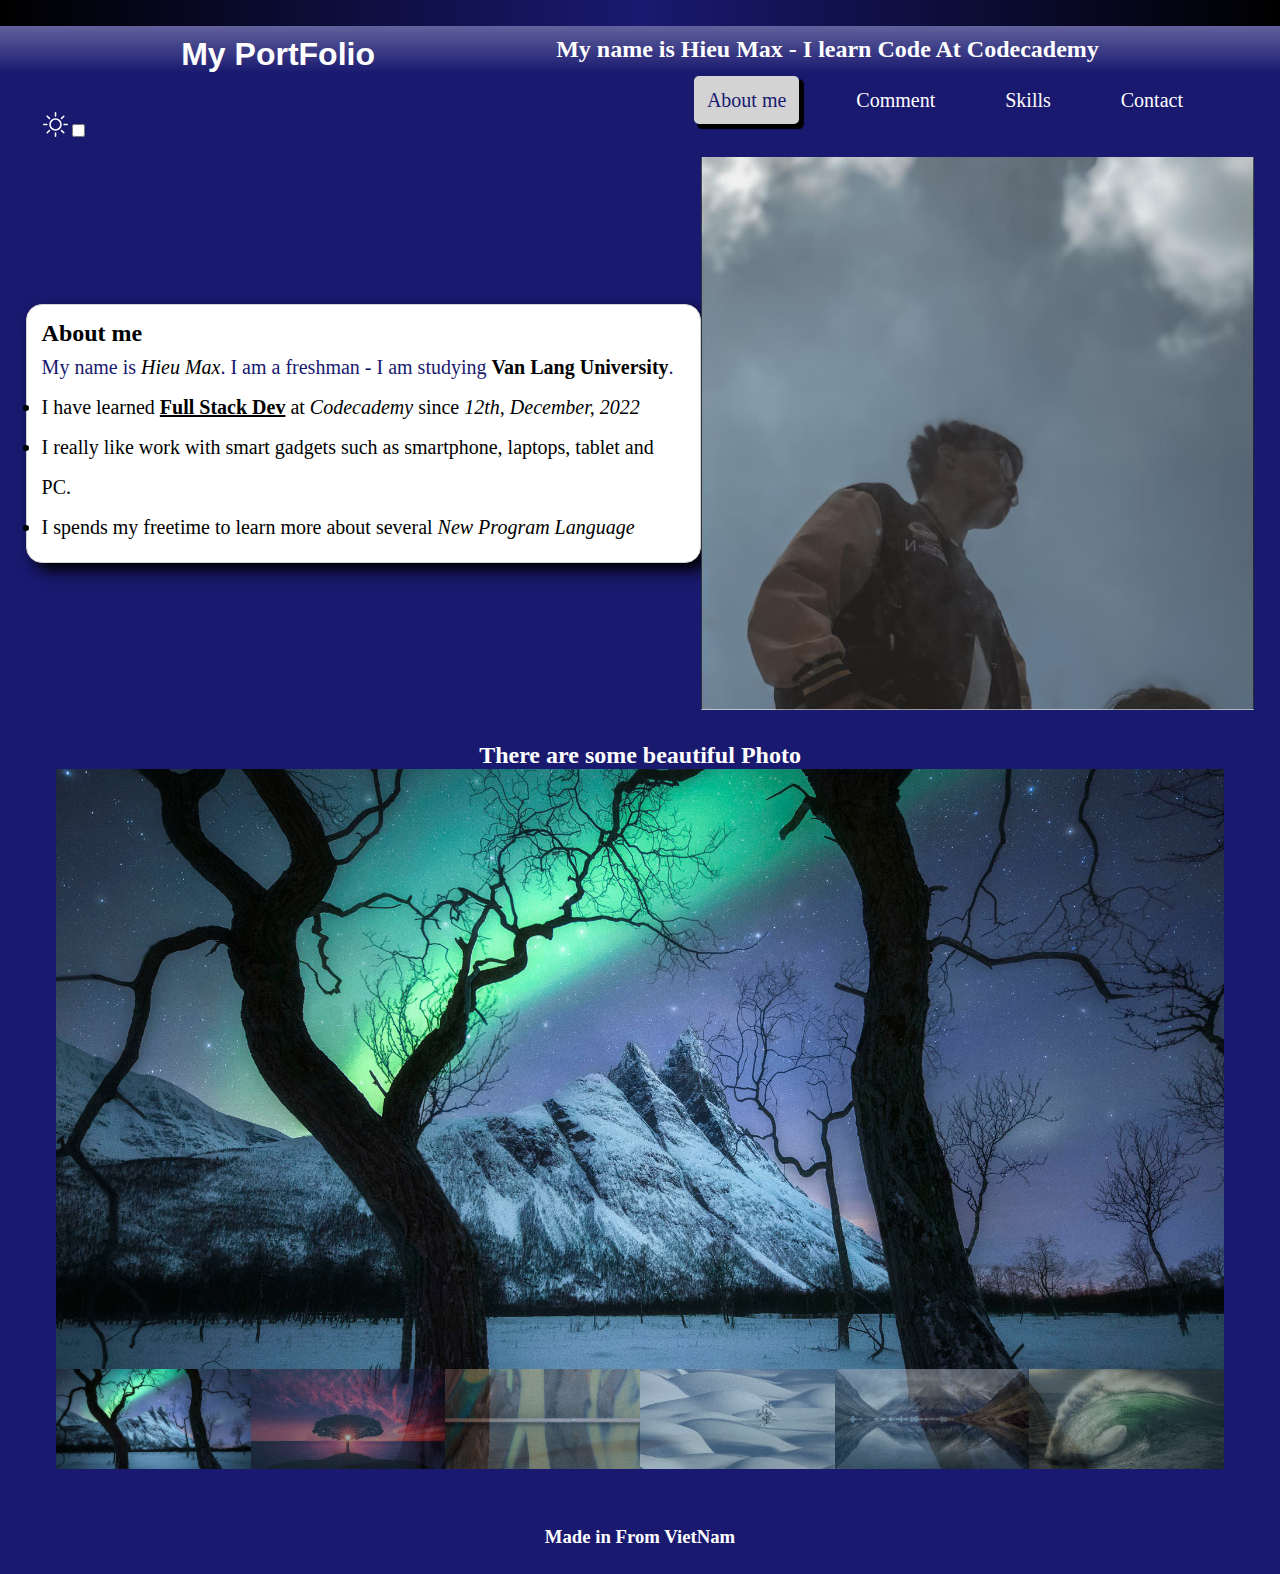
<file: index.html>
<!DOCTYPE html>
<html lang="en">
<head>
    <meta charset="UTF-8">
    <meta http-equiv="X-UA-Compatible" content="IE=edge">
    <meta name="viewport" content="width=device-width, initial-scale=1.0">
    <title>My PortFolio - HieuMax</title>
    <link rel="stylesheet" href="style.css">
    <link href="https://cdn.jsdelivr.net/npm/bootstrap@5.3.0-alpha3/dist/css/bootstrap.min.css" rel="stylesheet" integrity="sha384-KK94CHFLLe+nY2dmCWGMq91rCGa5gtU4mk92HdvYe+M/SXH301p5ILy+dN9+nJOZ" crossorigin="anonymous">
    <link rel="stylesheet" href="https://cdnjs.cloudflare.com/ajax/libs/font-awesome/6.4.0/css/all.min.css" integrity="sha512-iecdLmaskl7CVkqkXNQ/ZH/XLlvWZOJyj7Yy7tcenmpD1ypASozpmT/E0iPtmFIB46ZmdtAc9eNBvH0H/ZpiBw==" crossorigin="anonymous" referrerpolicy="no-referrer" />
    <link rel="stylesheet" href="main.js">
</head>
<body>
    <div class="container">
        <header id="header">
            <h1>My PortFolio</h1>
            <h2>My name is Hieu Max - I learn Code At Codecademy</h2>
        </header>
        <nav class="menu">
            
            <ul>
                <a href="" class="selectedBorder aLightMode_menu"><li class="colorMidnightblue">About me</li></a>
                <a href="" class="aLightMode_menu"><li>Comment</li></a>
                <a href="Skills.html" class="aLightMode_menu"><li>Skills <i class="fa-regular fa-star" style="color: #ffffff;"></i></li></a>
                <a href="" class="aLightMode_menu"><li>Contact</li></a>
            </ul>
            
        </nav>
        <!--Bootrap light Switch-->
        <div class="lightcontrol">
            <div class="form-check form-switch ms-auto mt-0 me-0" id="lightButton">
                <label class="form-check-label ms-3" for="lightSwitch">
                  <svg
                    xmlns="http://www.w3.org/2000/svg"
                    width="25"
                    height="25"
                    fill="currentColor"
                    class="bi bi-brightness-high"
                    viewBox="0 0 16 16"
                  >
                    <path
                      d="M8 11a3 3 0 1 1 0-6 3 3 0 0 1 0 6zm0 1a4 4 0 1 0 0-8 4 4 0 0 0 0 8zM8 0a.5.5 0 0 1 .5.5v2a.5.5 0 0 1-1 0v-2A.5.5 0 0 1 8 0zm0 13a.5.5 0 0 1 .5.5v2a.5.5 0 0 1-1 0v-2A.5.5 0 0 1 8 13zm8-5a.5.5 0 0 1-.5.5h-2a.5.5 0 0 1 0-1h2a.5.5 0 0 1 .5.5zM3 8a.5.5 0 0 1-.5.5h-2a.5.5 0 0 1 0-1h2A.5.5 0 0 1 3 8zm10.657-5.657a.5.5 0 0 1 0 .707l-1.414 1.415a.5.5 0 1 1-.707-.708l1.414-1.414a.5.5 0 0 1 .707 0zm-9.193 9.193a.5.5 0 0 1 0 .707L3.05 13.657a.5.5 0 0 1-.707-.707l1.414-1.414a.5.5 0 0 1 .707 0zm9.193 2.121a.5.5 0 0 1-.707 0l-1.414-1.414a.5.5 0 0 1 .707-.707l1.414 1.414a.5.5 0 0 1 0 .707zM4.464 4.465a.5.5 0 0 1-.707 0L2.343 3.05a.5.5 0 1 1 .707-.707l1.414 1.414a.5.5 0 0 1 0 .708z"
                    />
                  </svg>
                </label>
                <input class="form-check-input" type="checkbox" id="lightSwitch" />
              </div>
        </div>
        <!--Bootrap light Switch-->

        <main>
            <div class="infor">
                <div class="paraphInfor">
                    <h2>About me</h2>
                    <span id="span-about-me">
                        My name is <i>Hieu Max</i>. I am a freshman - I am studying <b>Van Lang University</b>. 
                        <li>I have learned <strong><a href="" id="fullStackDev">Full Stack Dev</a></strong> at <i>Codecademy</i> since <i>12th, December, 2022</i></li>
                        <li>I really like work with smart gadgets such as smartphone, laptops, tablet and PC.</li>
                        <li>I spends my freetime to learn more about several <i>New Program Language</i></li>
                    </span>
                </div>
                <img src="Images/avatar.jpg" alt="" > 
            </div>
        </main>


        <div class="beautifulPlaces">
            <h2>There are some beautiful Photo</h2>
            <div class="box_photo">
                <div class="button prev">
                    <i class="fa-solid fa-circle-chevron-left" id="prev_button"></i>
                </div>
                <div class="container_photo">
                    <div class="child_container_photo">
                        <div class="framePhoto child1" style="background-image: url(Images/Pic1.jpg); background-repeat: no-repeat; background-position: center;"></div>
                        <div class="framePhoto child2" style="background-image: url(Images/Pic2.jpg); background-repeat: no-repeat; background-position: center;"></div>
                        <div class="framePhoto child3" style="background-image: url(Images/Pic3.png); background-repeat: no-repeat; background-position: center;"></div>
                        <div class="framePhoto child4" style="background-image: url(Images/Pic4.png); background-repeat: no-repeat; background-position: center;"></div>
                        <div class="framePhoto child5" style="background-image: url(Images/Pic5.png); background-repeat: no-repeat; background-position: center;"></div>
                        <div class="framePhoto child6" style="background-image: url(Images/Pic6.png); background-repeat: no-repeat; background-position: center;"></div>
                    </div>
                </div>
                <div class="button next">
                    <i class="fa-solid fa-circle-chevron-right" id="next_button"></i>
                </div>
            </div>
            
        </div>
        <script src="main.js"></script>

        <!--
        <div class="dropdown" data-bs-theme="light">
            <button class="btn btn-secondary dropdown-toggle" type="button" id="dropdownMenuButtonLight" data-bs-toggle="dropdown" aria-expanded="false">
              Default dropdown
            </button>
            <ul class="dropdown-menu" aria-labelledby="dropdownMenuButtonLight">
              <li><a class="dropdown-item active" href="#">Action</a></li>
              <li><a class="dropdown-item" href="#">Action</a></li>
              <li><a class="dropdown-item" href="#">Another action</a></li>
              <li><a class="dropdown-item" href="#">Something else here</a></li>
              <li><hr class="dropdown-divider"></li>
              <li><a class="dropdown-item" href="#">Separated link</a></li>
            </ul>
          </div>
          
          <div class="dropdown" data-bs-theme="dark">
            <button class="btn btn-secondary dropdown-toggle" type="button" id="dropdownMenuButtonDark" data-bs-toggle="dropdown" aria-expanded="false">
              Dark dropdown
            </button>
            <ul class="dropdown-menu" aria-labelledby="dropdownMenuButtonDark">
              <li><a class="dropdown-item active" href="#">Action</a></li>
              <li><a class="dropdown-item" href="#">Action</a></li>
              <li><a class="dropdown-item" href="#">Another action</a></li>
              <li><a class="dropdown-item" href="#">Something else here</a></li>
              <li><hr class="dropdown-divider"></li>
              <li><a class="dropdown-item" href="#">Separated link</a></li>
            </ul>
          </div>
          <script src="https://cdn.jsdelivr.net/npm/bootstrap@5.3.0-alpha3/dist/js/bootstrap.bundle.min.js" integrity="sha384-ENjdO4Dr2bkBIFxQpeoTz1HIcje39Wm4jDKdf19U8gI4ddQ3GYNS7NTKfAdVQSZe" crossorigin="anonymous"></script>
-->

        <footer>
            <h3>Made in <i class="fa-solid fa-heart" style="color: #ec3c68;"></i> From VietNam </h3>
        </footer>
    </div>
</body>
</html>
</file>
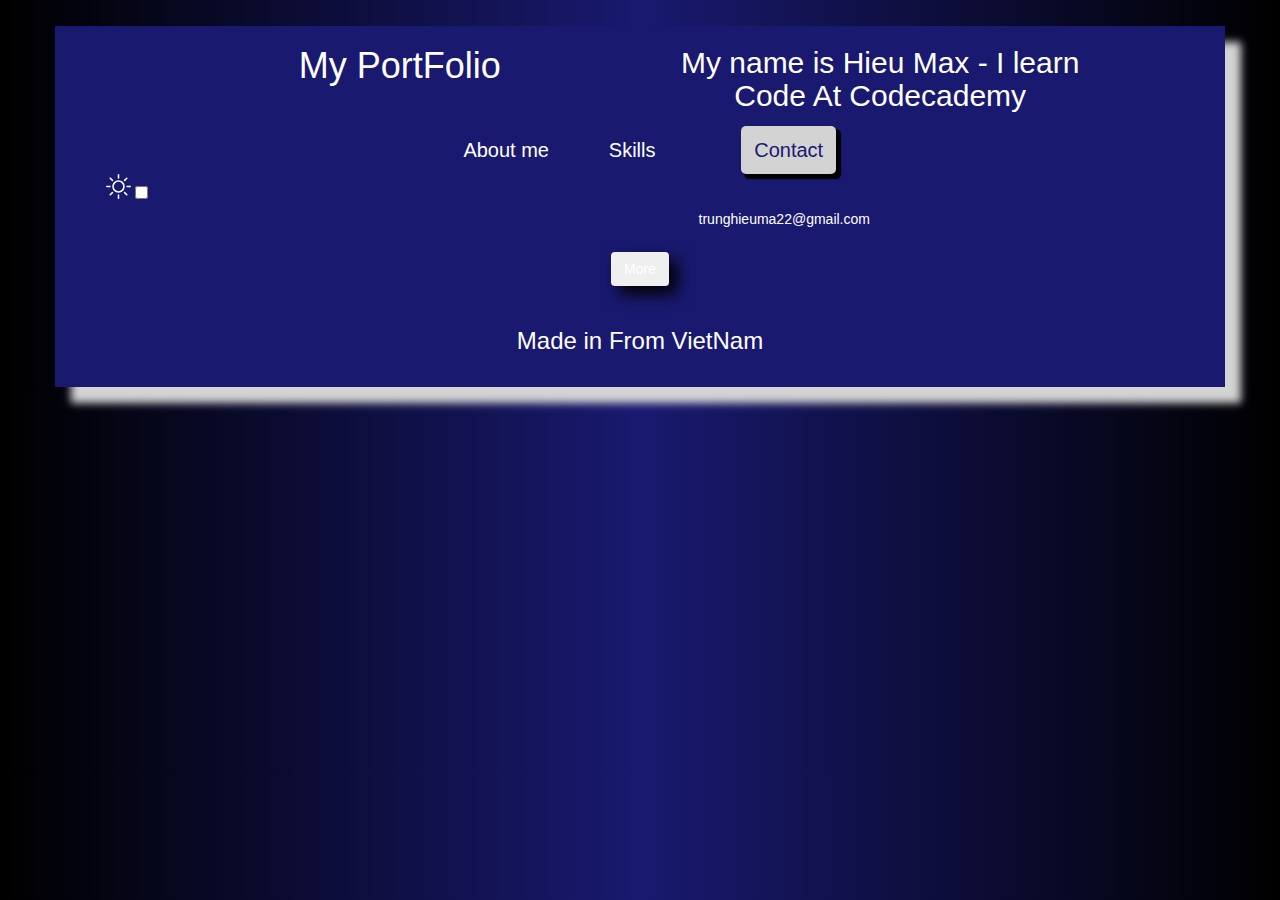
<file: contact.html>
<!DOCTYPE html>
<html lang="en">
<head>
    <meta charset="UTF-8">
    <meta http-equiv="X-UA-Compatible" content="IE=edge">
    <meta name="viewport" content="width=device-width, initial-scale=1.0">
    <title>My PortFolio - HieuMax - Contact</title>
    <link rel="stylesheet" href="style.css">
    <link rel="stylesheet" href="https://maxcdn.bootstrapcdn.com/bootstrap/3.4.1/css/bootstrap.min.css">
    <link href="https://cdn.jsdelivr.net/npm/bootstrap@5.3.0-alpha3/dist/css/bootstrap.min.css" rel="stylesheet" integrity="sha384-KK94CHFLLe+nY2dmCWGMq91rCGa5gtU4mk92HdvYe+M/SXH301p5ILy+dN9+nJOZ" crossorigin="anonymous">
    <link rel="stylesheet" href="https://cdnjs.cloudflare.com/ajax/libs/font-awesome/6.4.0/css/all.min.css" integrity="sha512-iecdLmaskl7CVkqkXNQ/ZH/XLlvWZOJyj7Yy7tcenmpD1ypASozpmT/E0iPtmFIB46ZmdtAc9eNBvH0H/ZpiBw==" crossorigin="anonymous" referrerpolicy="no-referrer" />
    <link rel="stylesheet" href="main.js">
    <link rel="stylesheet" href="https://maxcdn.bootstrapcdn.com/bootstrap/3.4.1/css/bootstrap.min.css">
    <script src="https://ajax.googleapis.com/ajax/libs/jquery/3.6.4/jquery.min.js"></script>
    <script src="https://maxcdn.bootstrapcdn.com/bootstrap/3.4.1/js/bootstrap.min.js"></script>
    
</head>
<body>

    <div class="container">
        <div class="row">
                <header id="header">
                    <div class="col-sm-6"> <h1>My PortFolio</h1></div>
                    <div class="col-sm-6">
                        <h2>My name is Hieu Max - I learn Code At Codecademy</h2>

                    </div>
                </header>
        </div>   
        
        <div class="row">
                <nav class="menu">
                    <ul>
                        <div class="col-sm-4">
                            <a href="index.html" class="aLightMode_menu"><li>About me</li></a>
                        </div>
                        <div class="col-sm-4">
                            <a href="Skills.html" class="aLightMode_menu"><li>Skills <i class="fa-regular fa-star" style="color: #ffffff;"></i></li></a>
                        </div>
                        <div class="col-sm-4">
                            <a href="#" class="selectedBorder aLightMode_menu"><li class="colorMidnightblue">Contact</li></a>
                        </div>
                    </ul>
                </nav>
        </div>



        <!--Bootrap light Switch-->
        <div class="lightcontrol">
            <div class="form-check form-switch ms-auto mt-0 me-0" id="lightButton">
                <label class="form-check-label ms-3" for="lightSwitch">
                  <svg
                    xmlns="http://www.w3.org/2000/svg"
                    width="25"
                    height="25"
                    fill="currentColor"
                    class="bi bi-brightness-high"
                    viewBox="0 0 16 16"
                  >
                    <path
                      d="M8 11a3 3 0 1 1 0-6 3 3 0 0 1 0 6zm0 1a4 4 0 1 0 0-8 4 4 0 0 0 0 8zM8 0a.5.5 0 0 1 .5.5v2a.5.5 0 0 1-1 0v-2A.5.5 0 0 1 8 0zm0 13a.5.5 0 0 1 .5.5v2a.5.5 0 0 1-1 0v-2A.5.5 0 0 1 8 13zm8-5a.5.5 0 0 1-.5.5h-2a.5.5 0 0 1 0-1h2a.5.5 0 0 1 .5.5zM3 8a.5.5 0 0 1-.5.5h-2a.5.5 0 0 1 0-1h2A.5.5 0 0 1 3 8zm10.657-5.657a.5.5 0 0 1 0 .707l-1.414 1.415a.5.5 0 1 1-.707-.708l1.414-1.414a.5.5 0 0 1 .707 0zm-9.193 9.193a.5.5 0 0 1 0 .707L3.05 13.657a.5.5 0 0 1-.707-.707l1.414-1.414a.5.5 0 0 1 .707 0zm9.193 2.121a.5.5 0 0 1-.707 0l-1.414-1.414a.5.5 0 0 1 .707-.707l1.414 1.414a.5.5 0 0 1 0 .707zM4.464 4.465a.5.5 0 0 1-.707 0L2.343 3.05a.5.5 0 1 1 .707-.707l1.414 1.414a.5.5 0 0 1 0 .708z"
                    />
                  </svg>
                </label>
                <input class="form-check-input" type="checkbox" id="lightSwitch" />
              </div>
        </div>
        <!--Bootrap light Switch-->
        <script src="main.js"></script>
        <div class="row" style="padding-bottom: 2%;">
            <div class="col-sm-4">
                <a href="https://github.com/HieuMax">
                    <i class="fa-brands fa-github fa-3x"></i>
                </a>
            </div>
            <div class="col-sm-4">
                <a href="https://www.linkedin.com/in/trung-hi%E1%BA%BFu-m%C3%A3-717b78267/">
                    <i class="fa-brands fa-linkedin fa-3x"></i>
                </a>
            </div>

            <div class="col-sm-4 text-center">
                <i class="fa-sharp fa-solid fa-envelope fa-3x"></i>
                trunghieuma22@gmail.com
            </div>
        </div>

          <div class="dropdown" data-bs-theme="light">
            <button class="btn btn-secondary dropdown-toggle" type="button" id="dropdownMenuButtonLight" data-bs-toggle="dropdown" aria-expanded="false">
              More
            </button>
            <ul class="dropdown-menu" aria-labelledby="dropdownMenuButtonDark">
              <li><a class="dropdown-item " href="index.html">About Me</a></li>
              <li><a class="dropdown-item" href="Skills.html">Skills</a></li>
              <li><hr class="dropdown-divider"></li>
              <li><a class="dropdown-item active" href="#">Contact</a></li>
            </ul>
          </div>
          <script src="https://cdn.jsdelivr.net/npm/bootstrap@5.3.0-alpha3/dist/js/bootstrap.bundle.min.js" integrity="sha384-ENjdO4Dr2bkBIFxQpeoTz1HIcje39Wm4jDKdf19U8gI4ddQ3GYNS7NTKfAdVQSZe" crossorigin="anonymous"></script>


          <div class="text-center col-sm-12">
            <footer>
                <h3>Made in <i class="fa-solid fa-heart" style="color: #ec3c68;"></i> From VietNam </h3>
            </footer>
          </div>
    </div>
</body>
</html>
</file>
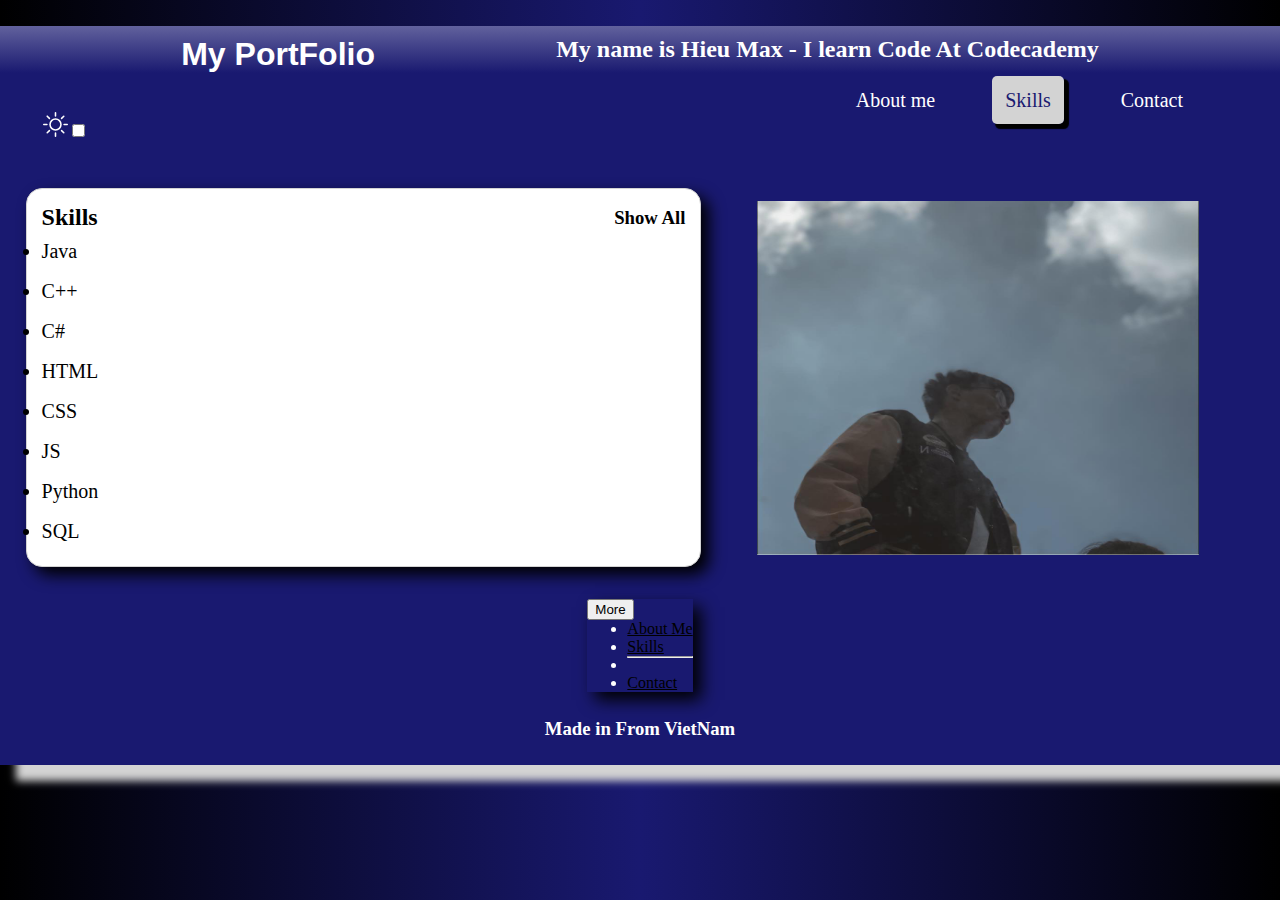
<file: Skills.html>
<!DOCTYPE html>
<html lang="en">
<head>
    <meta charset="UTF-8">
    <meta http-equiv="X-UA-Compatible" content="IE=edge">
    <meta name="viewport" content="width=device-width, initial-scale=1.0">
    <title>My PortFolio - HieuMax</title>
    <link rel="stylesheet" href="style.css">
    <link href="https://cdn.jsdelivr.net/npm/bootstrap@5.3.0-alpha3/dist/css/bootstrap.min.css" rel="stylesheet" integrity="sha384-KK94CHFLLe+nY2dmCWGMq91rCGa5gtU4mk92HdvYe+M/SXH301p5ILy+dN9+nJOZ" crossorigin="anonymous">
    <link rel="stylesheet" href="https://cdnjs.cloudflare.com/ajax/libs/font-awesome/6.4.0/css/all.min.css" integrity="sha512-iecdLmaskl7CVkqkXNQ/ZH/XLlvWZOJyj7Yy7tcenmpD1ypASozpmT/E0iPtmFIB46ZmdtAc9eNBvH0H/ZpiBw==" crossorigin="anonymous" referrerpolicy="no-referrer" />
    <link rel="stylesheet" href="main.js">
</head>
<body>
    <div class="container">
        <header id="header">
            <h1>My PortFolio</h1>
            <h2>My name is Hieu Max - I learn Code At Codecademy</h2>
        </header>
        <nav class="menu">
            <ul>
                <a href="index.html" class="aLightMode_menu"><li>About me</li></a>
                <a href="Skills.html" class="selectedBorder aLightMode_menu"><li class="colorMidnightblue">Skills <i class="fa-regular fa-star" style="color: #191970;"></i></li></a>
                <a href="contact.html" class="aLightMode_menu"><li>Contact</li></a>
            </ul>
        </nav>
        <div class="lightcontrol">
            <div class="form-check form-switch ms-auto mt-0 me-0" id="lightButton">
                <label class="form-check-label ms-3 " for="lightSwitch">
                  <svg
                    xmlns="http://www.w3.org/2000/svg"
                    width="25"
                    height="25"
                    fill="currentColor"
                    class="bi bi-brightness-high"
                    viewBox="0 0 16 16"
                  >
                    <path
                      d="M8 11a3 3 0 1 1 0-6 3 3 0 0 1 0 6zm0 1a4 4 0 1 0 0-8 4 4 0 0 0 0 8zM8 0a.5.5 0 0 1 .5.5v2a.5.5 0 0 1-1 0v-2A.5.5 0 0 1 8 0zm0 13a.5.5 0 0 1 .5.5v2a.5.5 0 0 1-1 0v-2A.5.5 0 0 1 8 13zm8-5a.5.5 0 0 1-.5.5h-2a.5.5 0 0 1 0-1h2a.5.5 0 0 1 .5.5zM3 8a.5.5 0 0 1-.5.5h-2a.5.5 0 0 1 0-1h2A.5.5 0 0 1 3 8zm10.657-5.657a.5.5 0 0 1 0 .707l-1.414 1.415a.5.5 0 1 1-.707-.708l1.414-1.414a.5.5 0 0 1 .707 0zm-9.193 9.193a.5.5 0 0 1 0 .707L3.05 13.657a.5.5 0 0 1-.707-.707l1.414-1.414a.5.5 0 0 1 .707 0zm9.193 2.121a.5.5 0 0 1-.707 0l-1.414-1.414a.5.5 0 0 1 .707-.707l1.414 1.414a.5.5 0 0 1 0 .707zM4.464 4.465a.5.5 0 0 1-.707 0L2.343 3.05a.5.5 0 1 1 .707-.707l1.414 1.414a.5.5 0 0 1 0 .708z"
                    />
                  </svg>
                </label>
                <input class="form-check-input" type="checkbox" id="lightSwitch" />
            </div>
        </div>

        <main>
            <div class="infor">
                <div class="paraphInfor">
                    <div class="container-skill-showAll">
                        <h2>Skills
                            <i class="fa-regular fa-star" style="color: #000; "></i>
                            <i class="fa-regular fa-star" style="color: #000;"></i>
                            <i class="fa-regular fa-star" style="color: #000;"></i>
                            <i class="fa-regular fa-star" style="color: #000;"></i>
                            <i class="fa-regular fa-star" style="color: #000;"></i>
                        </h2>
                        <h3 class="showAllClick">Show All</h3>
                    </div>
                    <span id="span-about-me">
                        <div class="containerSkill">
                            <li class="clickSkill">Java</li>
                            <div class="hiddenStar">
                                <i class="fa-regular fa-star" style="color: #191970; "></i>
                                <i class="fa-regular fa-star" style="color: #191970;"></i>
                            </div>
                        </div>

                        <div class="containerSkill">
                            <li class="clickSkill">C++</li>
                            <div class="hiddenStar hiddenStar-2">
                                <i class="fa-regular fa-star" style="color: #191970; "></i>
                                <i class="fa-regular fa-star" style="color: #191970;"></i>
                                <i class="fa-regular fa-star" style="color: #191970; "></i>
                                <i class="fa-regular fa-star" style="color: #191970;"></i>
                            </div>
                        </div>
                        
                        
                        <div class="containerSkill">
                            <li class="clickSkill">C#</li>
                            <div class="hiddenStar hiddenStar-3">
                                <i class="fa-regular fa-star" style="color: #191970; "></i>
                                <i class="fa-regular fa-star" style="color: #191970;"></i>
                            </div>
                        </div>

                        <div class="containerSkill">
                            <li class="clickSkill">HTML</li>
                            <div class="hiddenStar hiddenStar-4">
                                <i class="fa-regular fa-star" style="color: #191970; "></i>
                                <i class="fa-regular fa-star" style="color: #191970;"></i>
                                <i class="fa-regular fa-star" style="color: #191970; "></i>
                                <i class="fa-regular fa-star" style="color: #191970;"></i>
                            </div>
                        </div>
                        
                        <div class="containerSkill">
                            <li class="clickSkill">CSS</li>
                            <div class="hiddenStar hiddenStar-5">
                                <i class="fa-regular fa-star" style="color: #191970; "></i>
                                <i class="fa-regular fa-star" style="color: #191970;"></i>
                                <i class="fa-regular fa-star" style="color: #191970; "></i>
                            </div>
                        </div>
                        <div class="containerSkill">
                            <li class="clickSkill">JS</li>
                            <div class="hiddenStar hiddenStar-6">
                                <i class="fa-regular fa-star" style="color: #191970; "></i>
                                <i class="fa-regular fa-star" style="color: #191970;"></i>
                                <i class="fa-regular fa-star" style="color: #191970; "></i>
                            </div>
                        </div>
                        <div class="containerSkill">
                            <li class="clickSkill">Python</li>
                            <div class="hiddenStar hiddenStar-7">
                                <i class="fa-regular fa-star" style="color: #191970; "></i>
                                <i class="fa-regular fa-star" style="color: #191970;"></i>
                            </div>
                        </div>
                        <div class="containerSkill">
                            <li class="clickSkill">SQL</li>
                            <div class="hiddenStar hiddenStar-8">
                                <i class="fa-regular fa-star" style="color: #191970; "></i>
                                <i class="fa-regular fa-star" style="color: #191970;"></i>
                            </div>
                        </div>
                    </span>
                    

                </div>
                    <img src="Images/avatar.jpg" alt=""  style="height: 80%; width: 80%;"> 
            </div>
            
        </main>
        <script src="main.js" defer></script>

        <div class="dropdown" data-bs-theme="dark">
            <button class="btn btn-secondary dropdown-toggle" type="button" id="dropdownMenuButtonDark" data-bs-toggle="dropdown" aria-expanded="false">
              More
            </button>
            <ul class="dropdown-menu" aria-labelledby="dropdownMenuButtonDark">
              <li><a class="dropdown-item" href="index.html">About Me</a></li>
              <li><a class="dropdown-item active" href="#">Skills</a></li>
              <li><hr class="dropdown-divider"></li>
              <li><a class="dropdown-item" href="contact.html">Contact</a></li>
            </ul>
          </div>
          <script src="https://cdn.jsdelivr.net/npm/bootstrap@5.3.0-alpha3/dist/js/bootstrap.bundle.min.js" integrity="sha384-ENjdO4Dr2bkBIFxQpeoTz1HIcje39Wm4jDKdf19U8gI4ddQ3GYNS7NTKfAdVQSZe" crossorigin="anonymous"></script>

        <footer>
            <h3>Made in <i class="fa-solid fa-heart" style="color: #ec3c68;"></i> From VietNam </h3>
        </footer>
    </div>
</body>
</html>
</file>
<file: style.css>
*{
    margin: 0;
    /*/color: white;/*/
}
body {
    color: white;
    background: linear-gradient(to left, rgb(0, 0, 0) , #191970 50%, rgb(0, 0, 0) );
    width: 100%;
    margin: auto;
}

h1 {
    font-family:'Segoe UI', Tahoma, Geneva, Verdana, sans-serif;
    text-align: center;
    margin-top: 10px;
}

header{
    background-color: transparent;
    /*border: 1px solid lightgray;*/
    background: linear-gradient(rgba(255, 255, 255, 0.315), rgba(25, 25, 112, 0.523));
    display: flex;
    width: 100%;
    margin: auto;
    justify-content: space-evenly;
    align-items: center;
    text-align: center;
    color: white;
}
.container{
    background-color: #191970;
    height: max-content;
    display: flex;
    flex-direction: column;
    justify-content: center;
    align-items: center;
    height: 100%;
    margin-top: 2%;
    box-shadow: 16px 16px 8px 0 lightgray;
    color: white;
}
/*Light Mode*/
.container.lightMode{
    background-color: white;
    color: #000;
}
header.lightMode{
    color: black;
    background: transparent;
}
.aLightMode_menu.lightMode{
    font-size: 20px !important;
    padding: 12px;
    margin: 20px;
    border-radius: 5px;
    border: 1px solid transparent;
    color: black;
}

/*Light Mode*/


.menu {
    display: flex;
    margin-top: 1em;
    justify-content: flex-end;
    align-items: center;
    width: 90%;
}
.menu ul {
    font-size: 16px;
}

.menu ul li{
    display: inline-block;
}

.menu ul a{
    font-size: 20px !important;
    padding: 12px;
    margin: 20px;
    border-radius: 5px;
    border: 1px solid transparent;
    color: white;

}

.menu ul a:hover {
    transition: all ease-in 0.3s;
    background-color: rgb(211, 211, 211);
    box-shadow: 4px 4px 1px 0.2px #000;
}

.menu ul a:hover .changeColor {
    color: midnightblue;
    transition: all ease-in-out 0.3s;
}
.menu ul a:hover li {
    color: #191970;
    transition: all ease-in-out 0.3s;
}

main{
    width: 96%;
    margin: auto;
    margin-top: 1em;
    height: auto;
}

.infor {
    display: grid;
    grid-template-columns: 55% 45%;
    grid-template-rows: auto;
    grid-template-areas: "infor pic";
    color: midnightblue;
    justify-content: center;
    align-items: center;
}
.paraphInfor{
    grid-area: "infor";
    display: flex;
    height: fit-content;
    flex-direction: column;
    justify-content: center;
    border: 1px solid lightgray;
    border-radius: 1em;
    box-shadow: 8px 8px 16px 0px black;
    padding: 15px;
    background-color: white;
}
.paraphInfor h2{
    color: black;
}
#span-about-me li, a,i,b,strong{
    color: black;
}
#span-about-me{
    width: 100%;
    line-height: 2em;
    font-size: 20px;
    color: midnightblue;
}
.infor img{
    display: flex;
    justify-content: center;
    align-items: center;
    margin: auto;
    width: 100%;
    height: auto;
}

.selectedBorder{
    background-color: rgb(211, 211, 211);
    box-shadow: 4px 4px 1px 0.2px #000;
    color: midnightblue;

}
.colorMidnightblue{
    color: midnightblue;
}
#fullStackDev:hover{
    color: rgb(0, 0, 255);
    transition: all 0.3s;
}

footer{
    display: flex;
    width: 90%;
    align-items: center;
    justify-content: center;
    margin: auto;
    bottom: 2%;
    padding: 2%;
}

.containerSkill {
    display: flex;
    flex-direction: row;
    align-items: center;
}

.hiddenStar{
    margin-left: 2%;
    display: none;
}
.clickSkill{
    cursor: pointer;
}

.hiddenStar.showHiddenStar{
    display: block;
}

.container-skill-showAll{
    color: black;
    display: flex;
    justify-content: space-between;
    align-items: center;

}
.container-skill-showAll h3 {
    color: black;
    cursor: pointer;
}

/*Light - Dark Toggle*/
.lightcontrol{
    margin-left: -90%;
    display: flex;
    align-content: center;
    justify-content: center;
}


.beautifulPlaces{
    margin: 2em auto;
    text-align: center;
    width: 100%;
}

.beautifulPlaces img {
    width: 70%;
    height: auto;
}

/*Button Prev - Next*/
.box_photo{
    display: grid;
    grid-template-columns: 2% 96% 2%;
    grid-template-areas: "prev pic next";
    padding: 0 2em;
}

.button {
    cursor: pointer;

    display: flex;
    justify-content: center;
    align-items: center;
    z-index: 20;
}
#prev_button{
    transition: all 0.2 ease-in-out;

}
.button:hover {
    transition: all 0.2 ease-in;
    opacity: 0.7;
    transform: translate(0px, -0px);

}

.prev{
    grid-area: "prev";
    zoom: 5;
}
.next {
    grid-area: "next";
    zoom: 5;
}
.framePhoto{
    height: 100px;
    background-size: cover;
    width: 100%;
    display: flex;
    flex-direction: column !important;
    opacity: 0.5;
}

.container_photo{
    background-image: url('Images/Pic1.jpg');
    display: flex;
    width: 100%;
    height: 700px;
    background-size:cover;
    background-position: center;
    background-repeat: no-repeat;
    transition: all 0.5s ease-in-out;
    box-sizing: border-box;
}
.child_container_photo{
    display: flex;
    width: 100%;
    flex-direction: row;
    align-items:end;
}


.framePhoto.opacity{
    transition: all 0.5s ease-in-out;
    opacity: 1;
}
.framePhoto.unopacity{
    opacity: 0.5;
}
.child1{
    transition: all 0.5s ease-in-out;

    opacity: 1;
}

/*Drop down*/
.dropdown{
    transition: all 0.3s ease-in-out;
    box-shadow: 8px 8px 16px 0px black;
}
</file>
